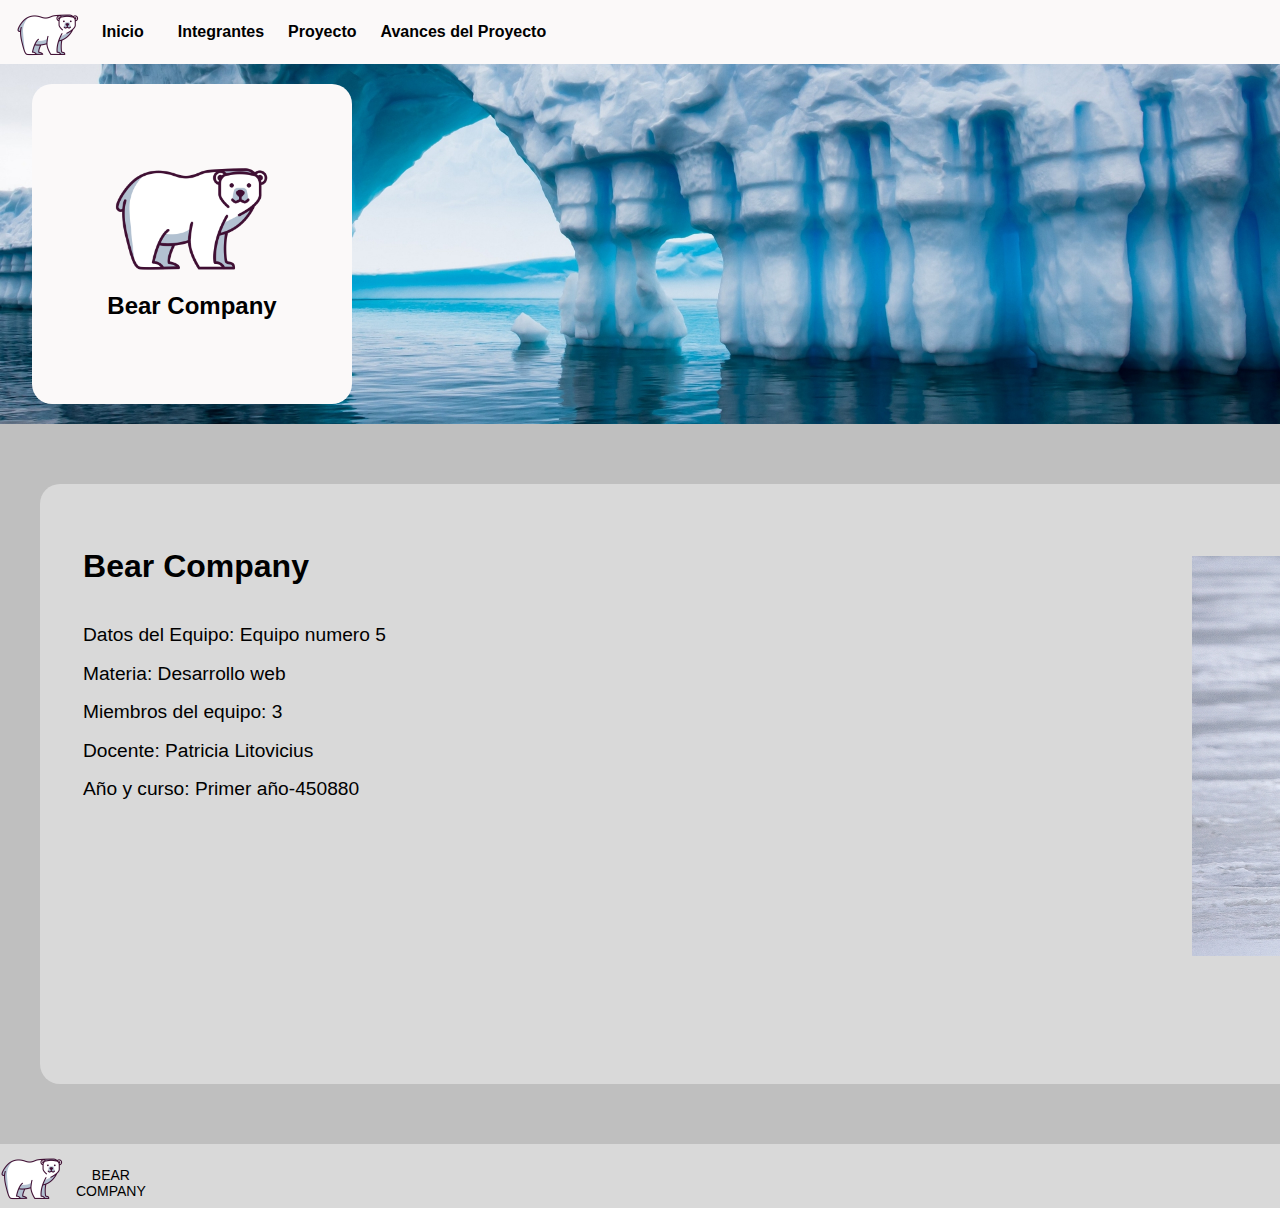
<file: index.html>
<!DOCTYPE html>
<html lang="en">
<head>
    <meta charset="UTF-8">
    <meta name="viewport" content="width=device-width, initial-scale=1.0">
    <link rel="stylesheet" href="home.css">
    <title>Inicio</title>
</head>
<body>
    <header>
      <div class="container">
        <img src="imagenes/Bear compani.png" alt="" class="bearsito">
          <p class="nombre"><a href="index.html">Inicio</a></p>
          <nav>
           <a href="integrantes.html">Integrantes</a>
           <a href="https://matiasgabrielnavarro.github.io/Bear-Company-New/">Proyecto</a>
           <a href="avances.html">Avances del Proyecto</a>
          </nav>
      </div>
    </header>

    <section class="section1">
     <div class="div">

        <div class="fondo-antartida">
         <img src="imagenes/Bear compani.png" alt="osito"><p class="bear">Bear Company</p>
        </div>

     </div>
 
    </section>
    <section class="section2">
      <div class="div">

       <div class="cont">
        <h1>Bear Company</h1>
        <p>Datos del Equipo: Equipo numero 5 <br> 
           Materia: Desarrollo web <br>
           Miembros del equipo: 3 <br>
           Docente: Patricia Litovicius <br>
           Año y curso: Primer año-450880 <br>
        </p>
        <img src="imagenes/oso polar.jpg" alt="">
       </div>
      </div> 

    </section>

    <footer>
        <div class="container">
         <img src="imagenes/Bear compani.png" alt="logo-img" class="foto-footer">
         <p>BEAR COMPANY</p> <p class="bear-text">Desarrollo de Software</p>
        </div>
      </footer>

</body>
</html>
</file>
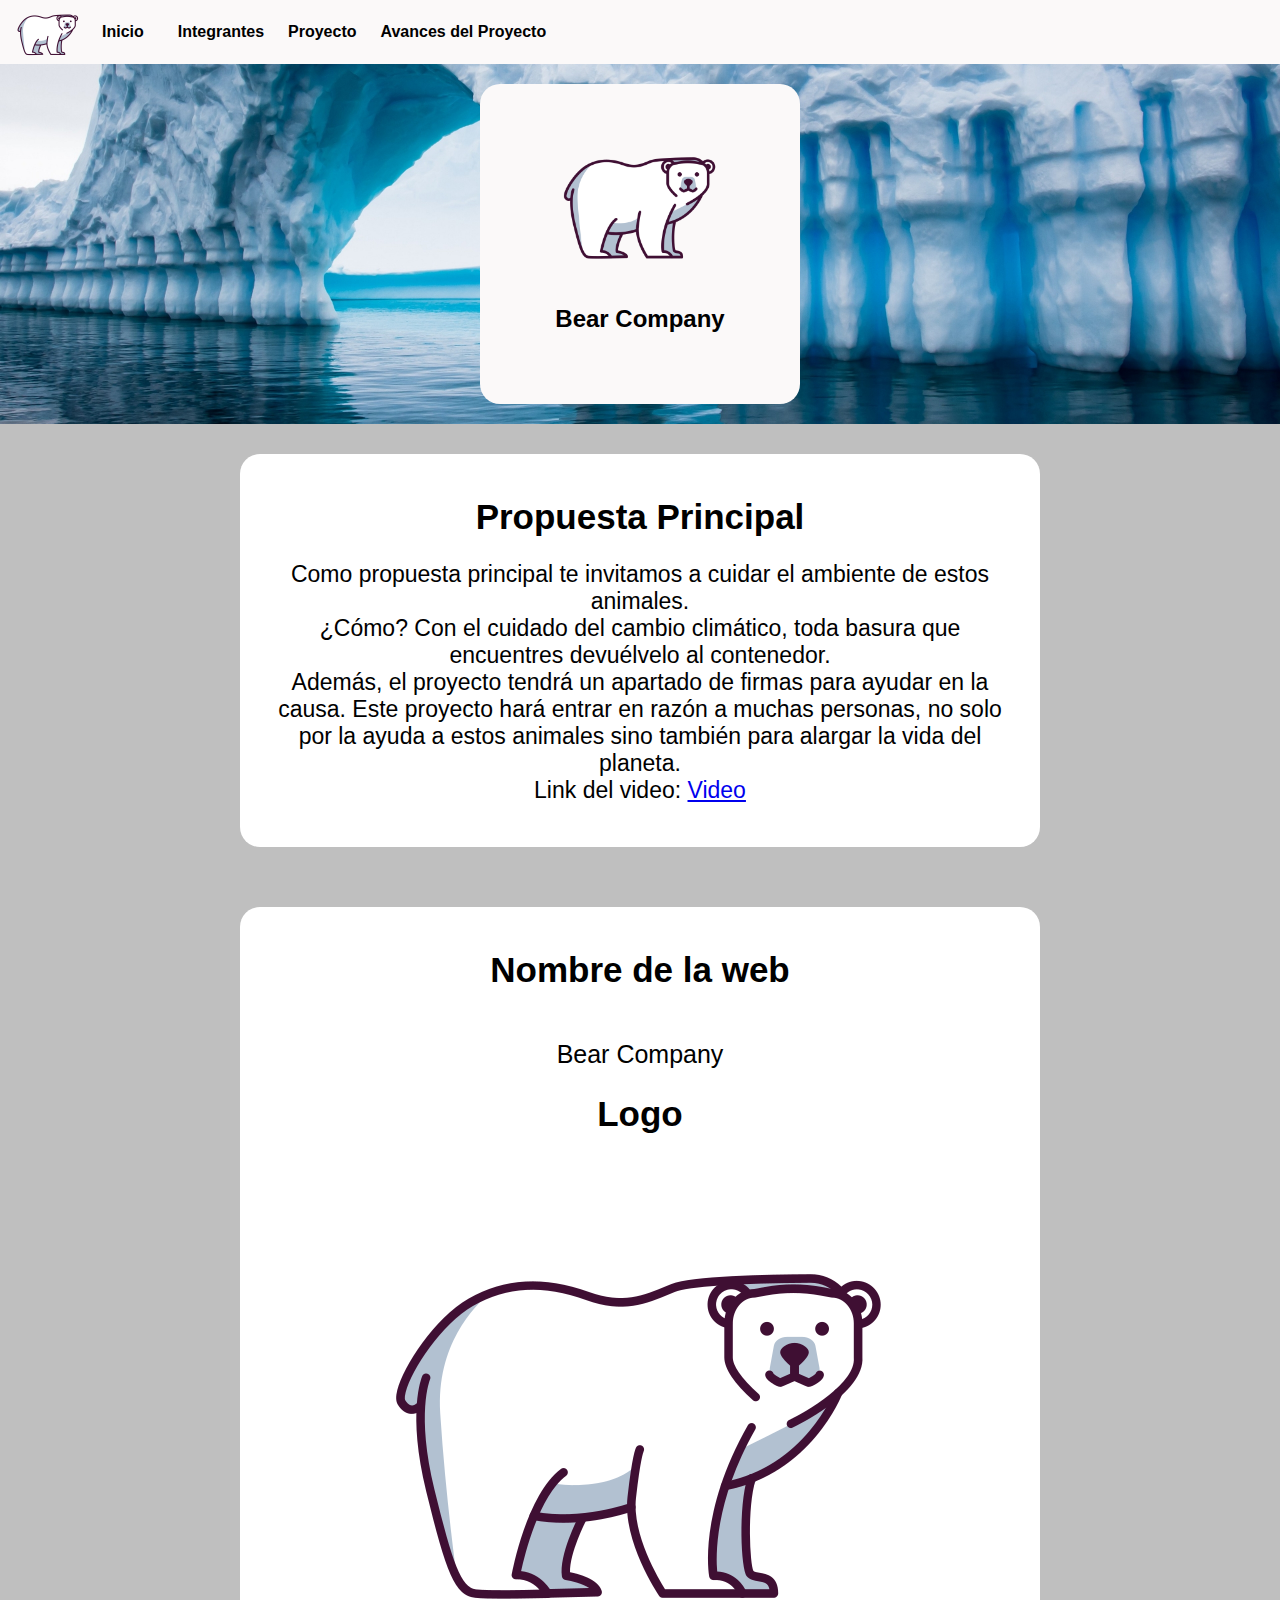
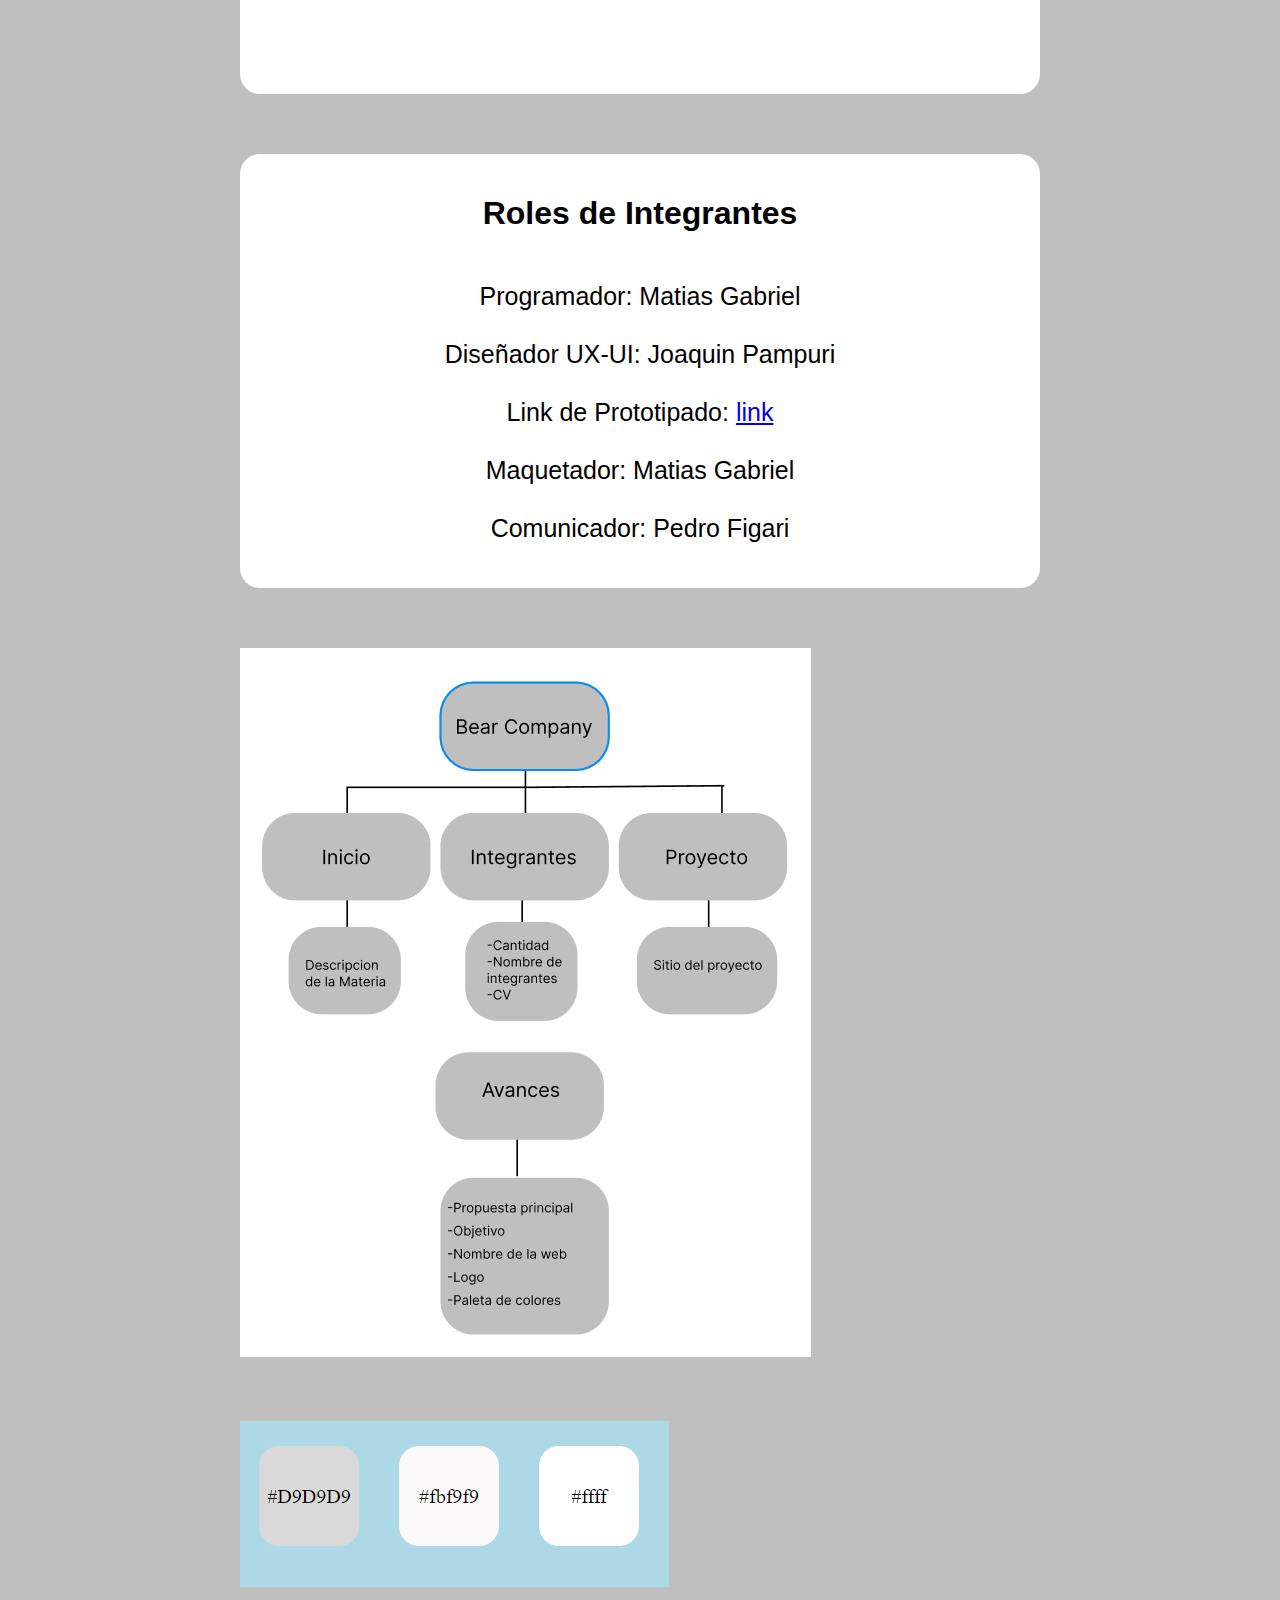
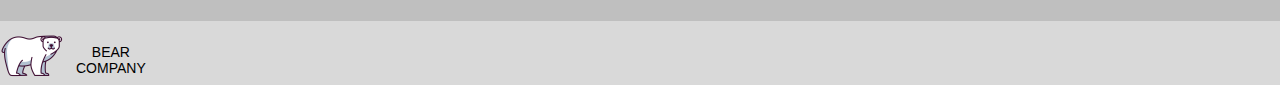
<file: avances.html>
<!DOCTYPE html>
<html lang="es">
<head>
    <meta charset="UTF-8">
    <meta name="viewport" content="width=device-width, initial-scale=1.0">
    <link rel="stylesheet" href="avances.css">
    <title>Avances</title>
</head>
<body>
    <header>
        <div class="container">
          <img src="imagenes/Bear compani.png" alt="" class="bearsito">
          <p class="nombre"><a href="index.html">Inicio</a></p>
          <nav>
           <a href="integrantes.html">Integrantes</a>
           <a href="https://matiasgabrielnavarro.github.io/Bear-Company-New/">Proyecto</a>
           <a href="avances.html">Avances del Proyecto</a>
          </nav>
      </div>
    </header>
    <section class="section1">
      <div class="div">
        <div class="fondo-antartida">
         <img src="imagenes/Bear compani.png" alt="osito">
         <p class="bear">Bear Company</p>
        </div>
      </div>
    </section>
    <section class="section2">
        <div class="contenedor">
            <h1>Propuesta Principal</h1>
              <p>Como propuesta principal te invitamos a cuidar el ambiente de estos animales.  <br>
                ¿Cómo? Con el cuidado del cambio climático, toda basura que encuentres devuélvelo al contenedor. <br>
                Además, el proyecto tendrá un apartado de firmas para ayudar en la causa.
                Este proyecto hará entrar en razón a muchas personas, no solo por la ayuda a estos animales sino también para alargar la vida del planeta. <br>
                Link del video: <a href="https://www.youtube.com/watch?v=sKSzK-0dYwA" target="_blank">Video</a>
              </p>
        </div>

    </section>
    <section class="section3">
      <div class="contenedor">
        <h1>Nombre de la web</h1>
          <p>Bear Company</p>
        <h1>Logo</h1>
          <img src="imagenes/Bear compani.png" alt="osito">  
      </div>
      <div class="contenedor3">
        <h1>Roles de Integrantes</h1>
          <p>Programador: Matias Gabriel <br><br>
             Diseñador UX-UI: Joaquin Pampuri <br> <br>
             Link de Prototipado: <a href="https://www.figma.com/file/JpPPcN0renRr7IIRiADfSv/Untitled?type=design&t=SRL8ZpOvw2T9tIJk-6" target="_blank">link</a>  <br> <br>
            Maquetador: Matias Gabriel <br> <br>
            Comunicador: Pedro Figari
          </p>
      </div> 
    </section>
    <section class="section4">
       <div class="contenedor4">
         <img src="imagenes/arbol.PNG" alt="arbol">
       </div>
       <div class="contenedor5">
         <img src="imagenes/paletadecolores.PNG" alt="">
       </div>
    </section>
    <footer>
      <div class="container">
       <img src="imagenes/Bear compani.png" alt="logo-img" class="foto-footer">
       <p>BEAR COMPANY</p> <p class="bear-text">Desarrollo de Software</p>
      </div>
    </footer>
</body>
</html>
</file>
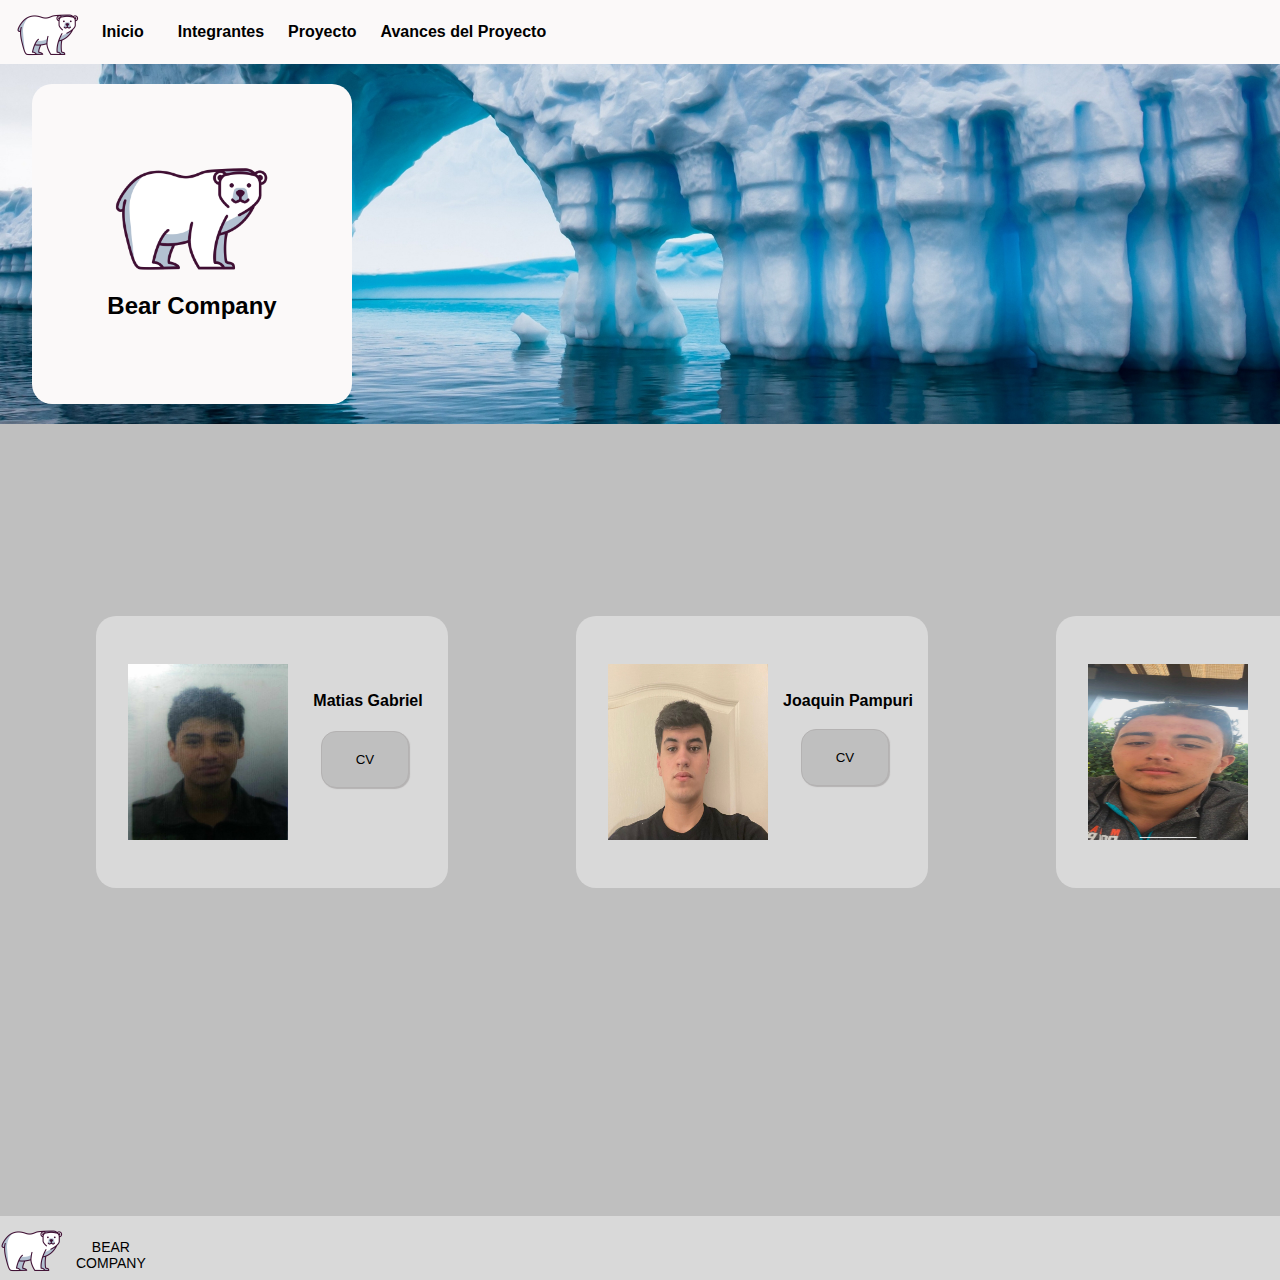
<file: integrantes.html>
<!DOCTYPE html>
<html lang="en">
<head>
    <meta charset="UTF-8">
    <meta name="viewport" content="width=device-width, initial-scale=1.0">
    <link rel="stylesheet" href="integrantes.css">
    <title>Integrantes</title>
</head>
<body>
    <header>

      <div class="container">
        <img src="imagenes/Bear compani.png" alt="" class="bearsito">
        <p class="nombre"><a href="index.html">Inicio</a></p>
        <nav>
         <a href="integrantes.html">Integrantes</a>
         <a href="https://matiasgabrielnavarro.github.io/Bear-Company-New/">Proyecto</a>
         <a href="avances.html">Avances del Proyecto</a>
        </nav>
    </div>
    </header>

    <section class="section1">
      <div class="div">

       <div class="fondo-antartida">
        <img src="imagenes/Bear compani.png" alt="osito"><p class="bear">Bear Company</p>
       </div>

      </div>

    </section>

    <section class="section2">

    <div class="contenedor">
      <div class="fondogris1">
        <img src="imagenes/foto.jpeg" alt="">
        <p>Matias Gabriel</p> <br>
        <form action="https://matiasgabrielnavarro.github.io/Nuevo-Curriculum/">
          <button>CV</button>
        </form>
      </div>  
        

          <div class="fondogris1">
            <img src="imagenes/joa.jpeg" alt="">
            <p>Joaquin Pampuri</p>
            <form action="https://joapampu.github.io/curriculumvitaesi/" class="boton">
              <button>CV</button>
            </form>
          </div>
          
          <div class="fondogris1">
            <img src="imagenes/pedro.jpeg" alt="" class="pedro">
            <p>Pedro Figari</p>
            <form action="https://pedrofigari.github.io/CV-Pedrito/" class="boton">
              <button>CV</button>
            </form>
          </div> 

    </div>

    </section> <br> <br> <br> <br>

    <footer>
      <div class="container">
       <img src="imagenes/Bear compani.png" alt="logo-img" class="foto-footer">
       <p>BEAR COMPANY</p> <p class="bear-text">Desarrollo de Software</p>
      </div>
    </footer>

    

  

</body>
</html>
</file>
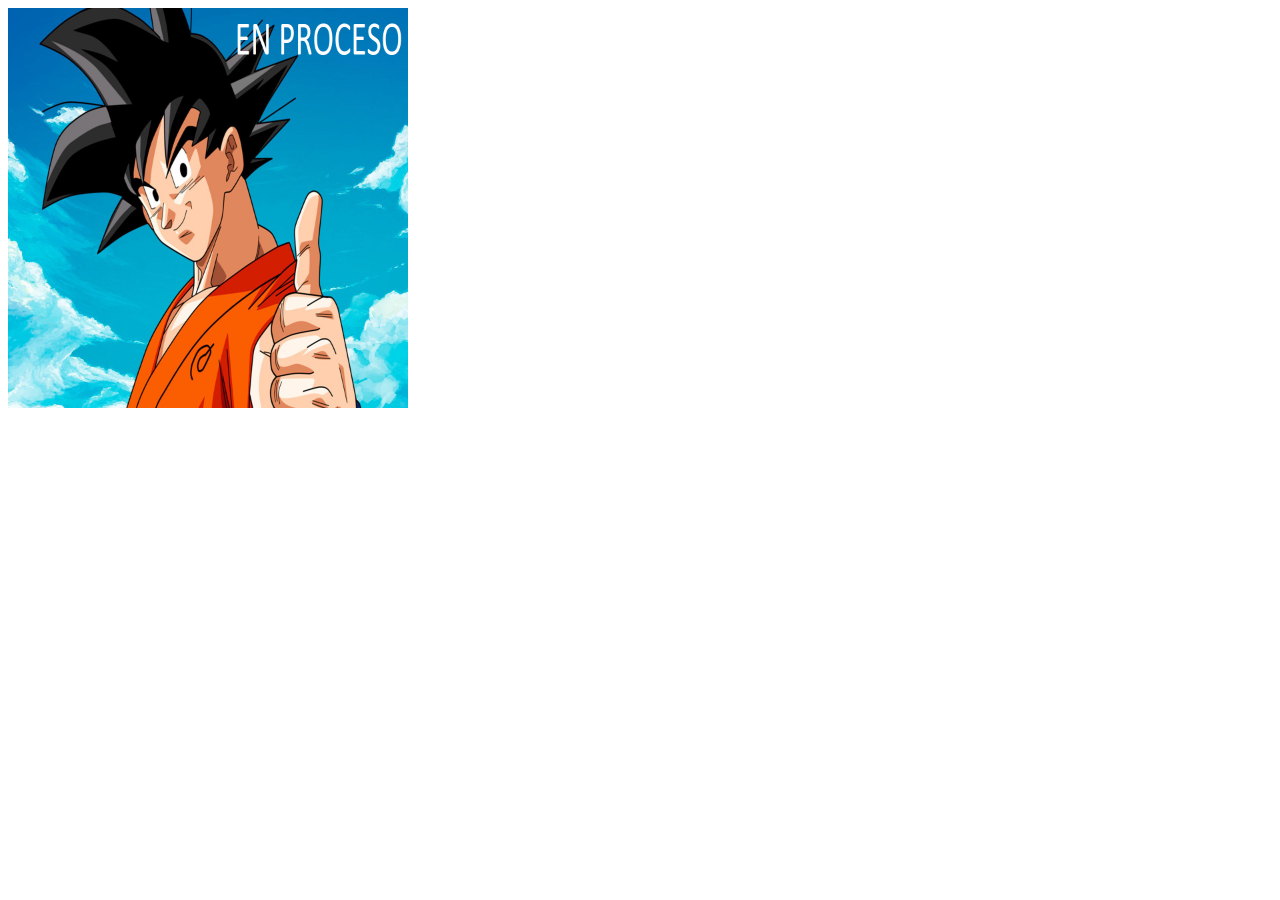
<file: proyecto.html>
<!DOCTYPE html>
<html lang="en">
<head>
    <meta charset="UTF-8">
    <meta name="viewport" content="width=device-width, initial-scale=1.0">
    <link rel="stylesheet" href="proyecto.css">
    <title>Proyecto</title>

</head>
<body>
    <img src="imagenes/goku-0_19cy.jpg" alt="">
</body>
</html>
</file>
<file: home.css>
*{
    box-sizing: border-box;
    font-family: Arial;
}
p {font-size: 1em;}

header { 
    background-color: #fbf9f9;
}
.container img {
    margin: 0;
    height: 4em;
}
header .nombre {
    margin: 0;
    padding: 10px 10px;
}
header .container {
    display: flex;
    flex-direction: column;
    align-items: center;
}
header a {
    text-decoration: none;
    color: #000;
    font-weight: bold;
    padding: 5px 12px;
}
header a:hover {
    transition: all 1s;
    color: #BFBFBF;
}
header nav {
    display: flex;
    flex-direction: column;
    text-align: center;
    padding-bottom: 15px;
}
 
body { 
    background-color: #BFBFBF;
    margin: 0;
}
.div {
    margin: auto;
}
.section1 {
    display: flex;
    align-items: center;
    text-align: center;
    height: 40vh;
    background-image: url("imagenes/antartida3.jpg");
    background-repeat: no-repeat;
    background-size: cover;
    background-position: center center;
}

.fondo-antartida {
    display: flex;
    align-items: center;
    justify-content: center;
    flex-direction: column;
    height: 16em;
    width: 16em;
    background-color: #fbf9f9 ;
    border-radius: 20px;
}        
.fondo-antartida img {
    display: flex;
    flex-direction: column;
    width: 7.5em;
    height: 7.5em;
}
.fondo-antartida p {
    font-weight: bold;
    font-size: 1.2em;
}
.section2 {
    display: flex;
    align-items: center;
    text-align: center;
    height: 80vh;
}
.cont {
    margin: auto;
    display: flex;
    flex-direction: column;
    align-items: center; /* Alinea el contenido al centro */
    width: 21em;
    height: auto; /* Permite que la altura se ajuste automáticamente al contenido */
    background-color: #D9D9D9;
    border-radius: 20px ;
    padding: 20px;
}

.cont img {
    width: 10em;
    height: 9em;
    margin: auto;
}

.cont p {
    text-align: left;
    margin-top: 10px;
}

footer {
    background-color: #D9D9D9;
    margin: 0;
}
footer .container {
    display: flex;
    height: 4em;
    align-items: center;
    text-align: center;
}
footer p {
    display: flex;
   font-size: 14px;
   margin-left: 12px;
   margin-top: 2em;
   justify-content: center;
}

@media (min-width: 720px) {
    header .container {
        flex-direction: row;
        margin-left: 1em;
    }
    header nav {
        flex-direction: row;
        margin-top: 0.9em;
    }

    .section1 .div {
        margin: 0;
        margin-left: 2em;
    }
    .section1 .fondo-antartida {
        display: inline-block;
        width: 20em;
        height: 20em;
    }
    .fondo-antartida img {
        margin: auto;
        margin-top: 3em;
        width: 10em;
        height: 10em;
    }
    .fondo-antartida p {
        font-size: 1.5em;
        margin: auto;
    }



   .section2 {
    margin: 0;
    padding: 0;
   }
    .section2 .div { 
      margin: 0;
      padding: 0; 
    }
    .cont {
        width: 1800px;
        height: 600px;
        margin: 0;
        padding: 0;
        margin-left: 2.5em; 
    }
    .cont h1 {
        display: inline-block;
        margin-left: -46.5em;
        margin-top: 2em;
        font-size: 2em;
    }
    .section2 .div .cont p {
        line-height: 2;
        align-items: center;
        font-size: 1.2em;
        margin-left: -73.5em;
      }

    .cont img {
        display: inline-block;
        width: 600px ;
        height: 400px ;
        margin-top: -17em;
        margin-left: 72em;
    }

    footer .bear-text {
        margin-left: 109em; 
    }
}
</file>
<file: avances.css>
* {
    box-sizing: border-box;
    font-family: Arial;
}

header { 
    background-color: #fbf9f9;
}

.container img {
    margin: 0;
    height: 4em;
}

header .nombre {
    margin: 0;
    padding: 10px 10px;
}

header a {
    text-decoration: none;
    color: #000;
    font-weight: bold;
    padding: 5px 12px;
}

header a:hover {
    transition: all 1s;
    color: #BFBFBF;
}

header .container {
    display: flex;
    align-items: center;
    margin-left: 1em;
}

header nav {
    display: flex;
    flex-direction: row;
    text-align: center;
}

body { 
    background-color: #BFBFBF;
    margin: 0;
}

.section1 {
    display: flex;
    height: 40vh;
    align-items: center;
    text-align: center;
    background-image: url("imagenes/antartida3.jpg");
    background-repeat: no-repeat;
    background-size: cover;
    background-position: center center;
}

.div {
  margin: auto;

}

.fondo-antartida {
    display: inline-block;
    align-items: center;
    justify-content: center;
    flex-direction: column;
    width: 20em;
    height: 20em;
    background-color: #fbf9f9;
    border-radius: 20px;
}        

.fondo-antartida img {
    margin: auto;
    margin-top: 2.29em;
    width: 10em;
    height: 10em;
}

.bear {
    padding-top: 20px;
    font-size: 1.5em;
    font-weight: bold;
    margin: auto;
}

.section2 {
    display: flex;
    flex-direction: column;
    align-items: center;
    justify-content: center;
}

.section2 .contenedor{
    margin: 0;
    margin-top: 30px;
    margin-bottom: 30px;
    height: auto;
    width: 90%;
    max-width: 800px;
    background: #fff;
    border-radius: 20px;
    padding: 20px;
    text-align: center;
}

.contenedor h1 {
    font-size: 35px;
}

.contenedor p {
    padding-top: 0px;
    font-size: 23px;
}

.section2 .contenedor2 {
    margin-top: 30px;
    margin-bottom: 30px;
    height: auto;
    width: 90%;
    max-width: 800px;
    background: #fff;
    border-radius: 20px;
    padding: 20px;
    text-align: center;
}

.contenedor2 img {
    max-width: 100%;
    height: auto; 
    border-radius: 20px;
}

.unidos {
    width: 100%;
    max-width: 21em;
    height: auto;
}

.contenedor2 #parrafo {
    position: absolute;
    color: #ffffff;
    padding-top: 25px;
    font-size: 25px;
}

.section3 {
    display: flex;
    flex-direction: column;
    align-items: center;
    justify-content: center;
}

.section3 .contenedor{
    margin: 0;
    margin-top: 30px;
    margin-bottom: 30px;
    height: auto;
    width: 90%;
    max-width: 800px;
    background: #fff;
    border-radius: 20px;
    padding: 20px;
    text-align: center;
}

.section3 .contenedor h1 {
    font-size: 35px;
}

.section3 .contenedor p {
    padding-top: 25px;
    font-size: 25px;
}

.section3 .contenedor img {
    max-width: 100%;
    height: auto;
}

.section3 .contenedor3 {
    margin: 0;
    margin-top: 30px;
    margin-bottom: 30px;
    height: auto;
    width: 90%;
    max-width: 800px;
    background: #fff;
    border-radius: 20px;
    padding: 20px;
    text-align: center;
}

.contenedor3 p {
    padding-top: 25px;
    font-size: 25px;
}

.section4 {
    display: flex;
    flex-direction: column;
    align-items: center;
    justify-content: center;
}

.contenedor4{
    margin: 0;
    margin-top: 30px;
    margin-bottom: 30px;
    height: auto;
    width: 90%;
    max-width: 800px;
}

.contenedor4 img {
    max-width: 100%;
    height: auto;
    margin-left: auto;
    margin-right: auto;
}

.contenedor5 {
    margin: 0;
    margin-top: 30px;
    margin-bottom: 30px;
    height: auto;
    width: 90%;
    max-width: 800px;
}

.contenedor5 img {
    max-width: 100%;
    height: auto;
    margin-left: auto;
    margin-right: auto;
}

footer {
    background-color: #D9D9D9;
    margin: 0;
}

footer .container {
    width: 100%;
    display: flex;
    height: 4em;
    align-items: center;
    text-align: center;
}

footer p {
    display: flex;
    font-size: 14px;
    margin-left: 12px;
    margin-top: 2em;
    justify-content: center;
}
footer .bear-text {
     margin-left: 109em; 
}


@media only screen and (max-width: 600px) {
    header {
        display: flex;
        flex-direction: column;
        align-items: center;
    }
    .container img {
        margin: 0;
    }

    header .container {
        display: flex;
        flex-direction: column;
        align-items: center;
        margin-left: 0px;
    }
    
    header nav {
        display: flex;
        flex-direction: column;
        text-align: center;
        padding-bottom: 15px;
    }
    

    .fondo-antartida {
        width: 14em;
        height: 14em;
        margin-left: 40px;
    }
    .fondo-antartida p {
        font-size: 1.2em;
    }
    .fondo-antartida img {
        display: flex;
        flex-direction: column;
        width: 6em;
        height: 6em;
    }

    .section2 {
        flex-direction: column;
    }
    
    .section2 .contenedor,
    .section2 .contenedor2 {
        width: 90%;
        margin: 1em auto;
    }
    
    .section3 {
        flex-direction: column;
    }
    
    .section3 .contenedor,
    .section3 .contenedor3 {
        width: 90%;
        margin: 1em auto;
    }
    
    .section4 {
        flex-direction: column;
    }
    
    .contenedor4,
    .contenedor5 {
        width: 90%;
        margin: 1em auto;
    }
    footer p {
        margin-left: 0px;
    }
    footer .bear-text {
        margin-left: 30px; 
    }
}
</file>
<file: integrantes.css>
* {
    box-sizing: border-box;
    font-family: Arial;

  }
p {font-size: 1em;}



header { 
    background-color: #fbf9f9;

}
.container img {
    margin: 0;
    height: 4em;
}
header .nombre {
    margin: 0;
    padding: 10px 10px;
}
header .container {
    display: flex;
    flex-direction: column;
    align-items: center;
}
header a {
    text-decoration: none;
    color: #000;
    font-weight: bold;
    padding: 5px 12px;
}
header a:hover {
    transition: all 1s;
    color: #BFBFBF;
}
header nav {
    display: flex;
    flex-direction: column;
    text-align: center;
    padding-bottom: 15px;
 }
 
body { 
    background-color: #BFBFBF;
    margin: 0;
    } 

.div {
    margin: auto;
} 
.section1 {
    display: flex;
    align-items: center;
    text-align: center;
    height: 40vh;
    background-image: url("imagenes/antartida3.jpg");
    background-repeat: no-repeat;
    background-size: cover;
    background-position: center center;
}

.fondo-antartida {
    display: flex;
    align-items: center;
    justify-content: center;
    flex-direction: column;
    height: 16em;
    width: 16em;
    background-color: #fbf9f9 ;
    border-radius: 20px;

}        
.fondo-antartida img {
    display: flex;
    flex-direction: column;
    width: 7.5em;
    height: 7.5em;
}


.fondo-antartida p {
    font-size: 1.2em;
    font-weight: bold;
}

.section2 {
    display: flex;
    align-items: center;
    text-align: center;
    height: 80vh;
}
.contenedor {
    margin-top: 3em;
}
.fondogris1 {
    align-items: center;
    justify-content: center;
    text-align: center;
    margin-top: 3em;
    margin-left: 1em;
    background-color: #D9D9D9;
    border-radius: 20px;
    width: 19em;
    height: 12em;
}


.fondogris1 img {
    display: inline-block;
    margin-top: 20px;
    margin-left: -8em;
    width: 8em;
    height: 9em;
}

.fondogris1  p {
    display: flex;
    font-weight: bold;
    flex-direction: column;
    margin-top: -7em;
    margin-left: 9em;
}
.fondogris1 form {
    display: flex;
    margin-left: 12em;
}
.fondogris1 button {
    padding: 1em 2em;
    background-color: #BFBFBF;
    border: 1px solid #b4b2b2;
    box-shadow: 1px 1px 1px #b4b2b2;
    border-radius: 15px;
    margin-left: -1.2em;
    margin-top: -1em;
    cursor: pointer;
}
.fondogris1 button:hover {
    background-color: #aaa9a9;
    transition: all 1s;

}
.boton {
    margin-top: 2em;
}


footer {
    background-color: #D9D9D9;
    margin: 0;
}
footer .container {
    display: flex;
    height: 4em;
    align-items: center;
    text-align: center;
}
footer p {
    display: flex;
   font-size: 14px;
   margin-left: 12px;
   margin-top: 2em;
   justify-content: center;
}





@media (min-width: 720px) {
    header .container {
        flex-direction: row;
        margin-left: 1em;
    }
    header nav {
        flex-direction: row;
        margin-top: 0.9em;
    }


    .section1 .div {
        margin: 0;
        margin-left: 2em;
    }
    .section1 .fondo-antartida {
        display: inline-block;
        width: 20em;
        height: 20em;
    }
    .fondo-antartida img {
        margin: auto;
        margin-top: 3em;
        width: 10em;
        height: 10em;
    }
    .fondo-antartida p {
        font-size: 1.5em;
        margin: auto;
    }

    .section2 .contenedor {
        display: flex;
        justify-content: center;
        text-align: center;
        align-items: center;
        margin-top: -4em;
        margin-left: 2em;
    }
    .fondogris1 {
    width: 22em;
    height: 17em;
    margin: 4em;
    }
    .fondogris1 img {
    width: 10em;
    height: 11em;
    margin-top: 3em;    
    }
    .pedro {
        width: 10em;
    }
    .fondogris1  p {
        margin-left: 12em;
        margin-top: -9.5em;
    }
    .fondogris1 button{
        margin-left: 2.5em;
        padding: 1.5em 2.5em;
    } 
    footer .bear-text {
        margin-left: 109em; 
    }
}
</file>
<file: proyecto.css>
img {
    width: 400px;
    height: 400px;
}
</file>
